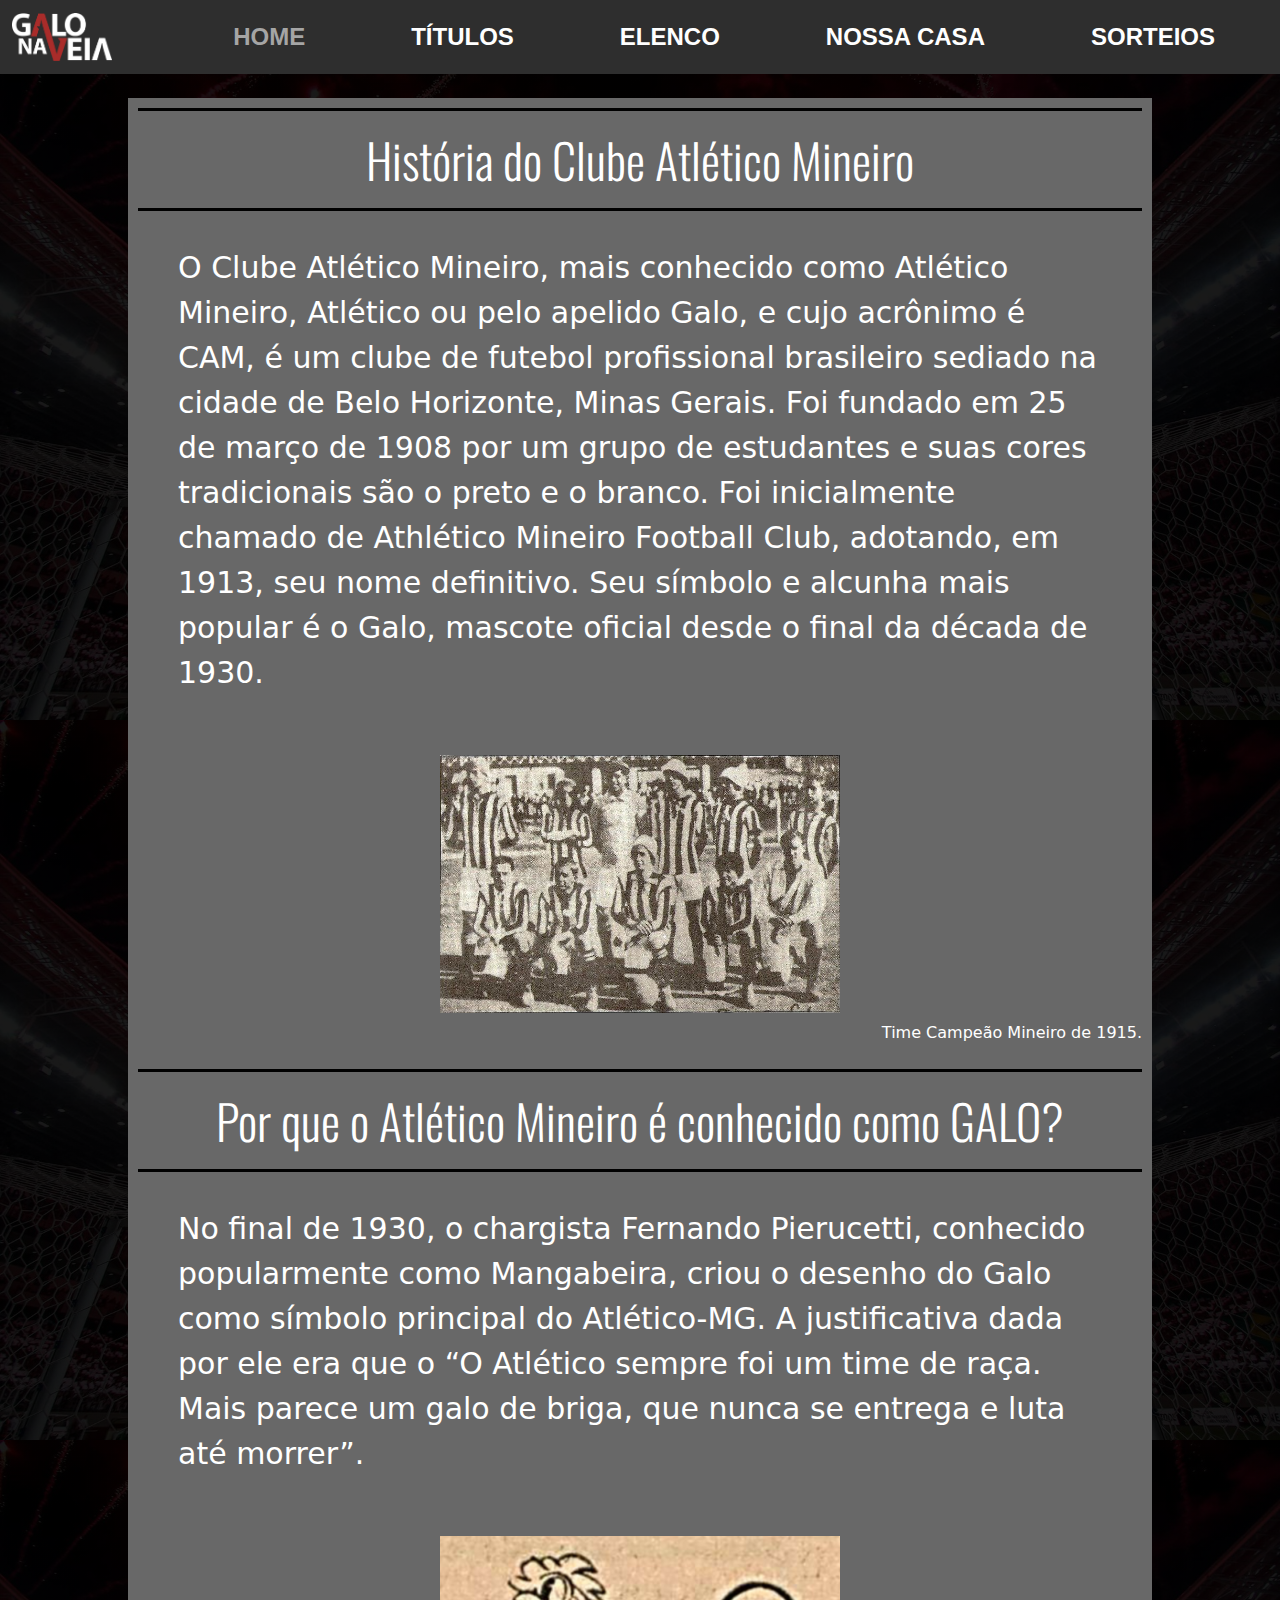
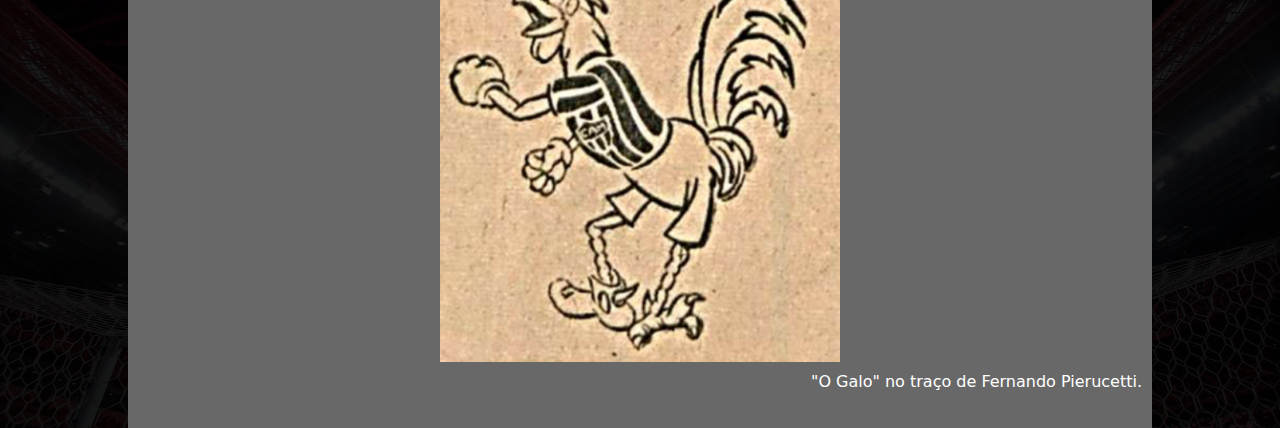
<file: index.html>
<!DOCTYPE html>
<html lang="pt-br">
<head>
    <meta charset="UTF-8">
    <meta name="viewport" content="width=device-width, initial-scale=1.0">
    <title>Site Victor</title>
    <link href="https://cdn.jsdelivr.net/npm/bootstrap@5.3.3/dist/css/bootstrap.min.css" rel="stylesheet" integrity="sha384-QWTKZyjpPEjISv5WaRU9OFeRpok6YctnYmDr5pNlyT2bRjXh0JMhjY6hW+ALEwIH" crossorigin="anonymous">
    <link rel="stylesheet" href="style.css">
    <link rel="preconnect" href="https://fonts.googleapis.com">
    <link rel="preconnect" href="https://fonts.gstatic.com" crossorigin>
    <link href="https://fonts.googleapis.com/css2?family=Oswald:wght@200..700&display=swap" rel="stylesheet">
    <link href="https://fonts.googleapis.com/css2?family=Raleway:ital,wght@0,100..900;1,100..900&display=swap" rel="stylesheet">
</head>
<body class="bg-img-home">
    <nav class="navbar navbar-expand-lg navbar-light bg-light">
        <div class="container-fluid">
            <a class="navbar-brand" href="https://galonaveia.atletico.com.br/home"><img src="imgs/logoGalo.png" alt="Logo Galo" width="100"></a>
            <button class="navbar-toggler" type="button" data-bs-toggle="collapse" data-bs-target="#navbarNav" aria-controls="navbarNav" aria-expanded="false" aria-label="Toggle navigation">
                <span class="navbar-toggler-icon"></span>
            </button>
            <div class="collapse navbar-collapse" id="navbarNav">
                <ul class="navbar-nav ms-auto">
                    <li class="nav-item">
                        <a class="nav-link active fs-4 poppins-bold" href="index.html">HOME</a>
                    </li>
                    <li class="nav-item">
                        <a class="nav-link fs-4 poppins-bold" href="indexTitulos.html">TÍTULOS</a>
                    </li>
                    <li class="nav-item">
                        <a class="nav-link fs-4 poppins-bold" href="indexElenco.html">ELENCO</a>
                    </li>
                    <li class="nav-item">
                        <a class="nav-link fs-4 poppins-bold" href="indexArena.html">NOSSA CASA</a>
                    </li>
                    <li class="nav-item">
                        <a class="nav-link fs-4 poppins-bold" href="indexSorteio.html">SORTEIOS</a>
                    </li>
                </ul>
            </div>
        </div>
    </nav>

    <div style="width: 80%;" class="container mt-4">
        <div class="text-center mb-4">
            <h1 class="display-5">História do Clube Atlético Mineiro</h1>    
        </div>

        <div class="row align-items-start mb-4">
            <div class="col-12">
                <p class="content">O Clube Atlético Mineiro, mais conhecido como Atlético Mineiro, Atlético ou pelo apelido Galo, e cujo acrônimo é CAM, é um clube de futebol profissional brasileiro sediado na cidade de Belo Horizonte, Minas Gerais. Foi fundado em 25 de março de 1908 por um grupo de estudantes e suas cores tradicionais são o preto e o branco. Foi inicialmente chamado de Athlético Mineiro Football Club, adotando, em 1913, seu nome definitivo. Seu símbolo e alcunha mais popular é o Galo, mascote oficial desde o final da década de 1930.</p>
                <img src="imgs/cam-historico.jpg" class="img-fluid mb-2" alt="Time Campeão Mineiro de 1915">
                <div class="d-flex justify-content-end" style="font-size: medium; color: white;">Time Campeão Mineiro de 1915.</div>
            </div>
        </div>

        <div class="text-center mb-4">
            <h1 class="display-5">Por que o Atlético Mineiro é conhecido como GALO?</h1>    
        </div>

        <div class="row align-items-start mb-4">
            <div class="col-12">
                <p class="content">No final de 1930, o chargista Fernando Pierucetti, conhecido popularmente como Mangabeira, criou o desenho do Galo como símbolo principal do Atlético-MG. A justificativa dada por ele era que o “O Atlético sempre foi um time de raça. Mais parece um galo de briga, que nunca se entrega e luta até morrer”.</p>
                <img src="imgs/galo-classico.webp" class="img-fluid mb-2" alt="O Galo no traço de Fernando Pierucetti">
                <div class="d-flex justify-content-end" style="font-size: medium; color: white;">"O Galo" no traço de Fernando Pierucetti.</div>
            </div>
        </div>
    </div>
    <script src="https://cdn.jsdelivr.net/npm/bootstrap@5.3.3/dist/js/bootstrap.bundle.min.js" integrity="sha384-wEmeIV1mKuiNpW5J59m4gF41qdD4WLfPjq4p3r5Ktt3zBAhe1ZBvhZT8pK1h5zo+" crossorigin="anonymous"></script>
</body>
</html>
</file>
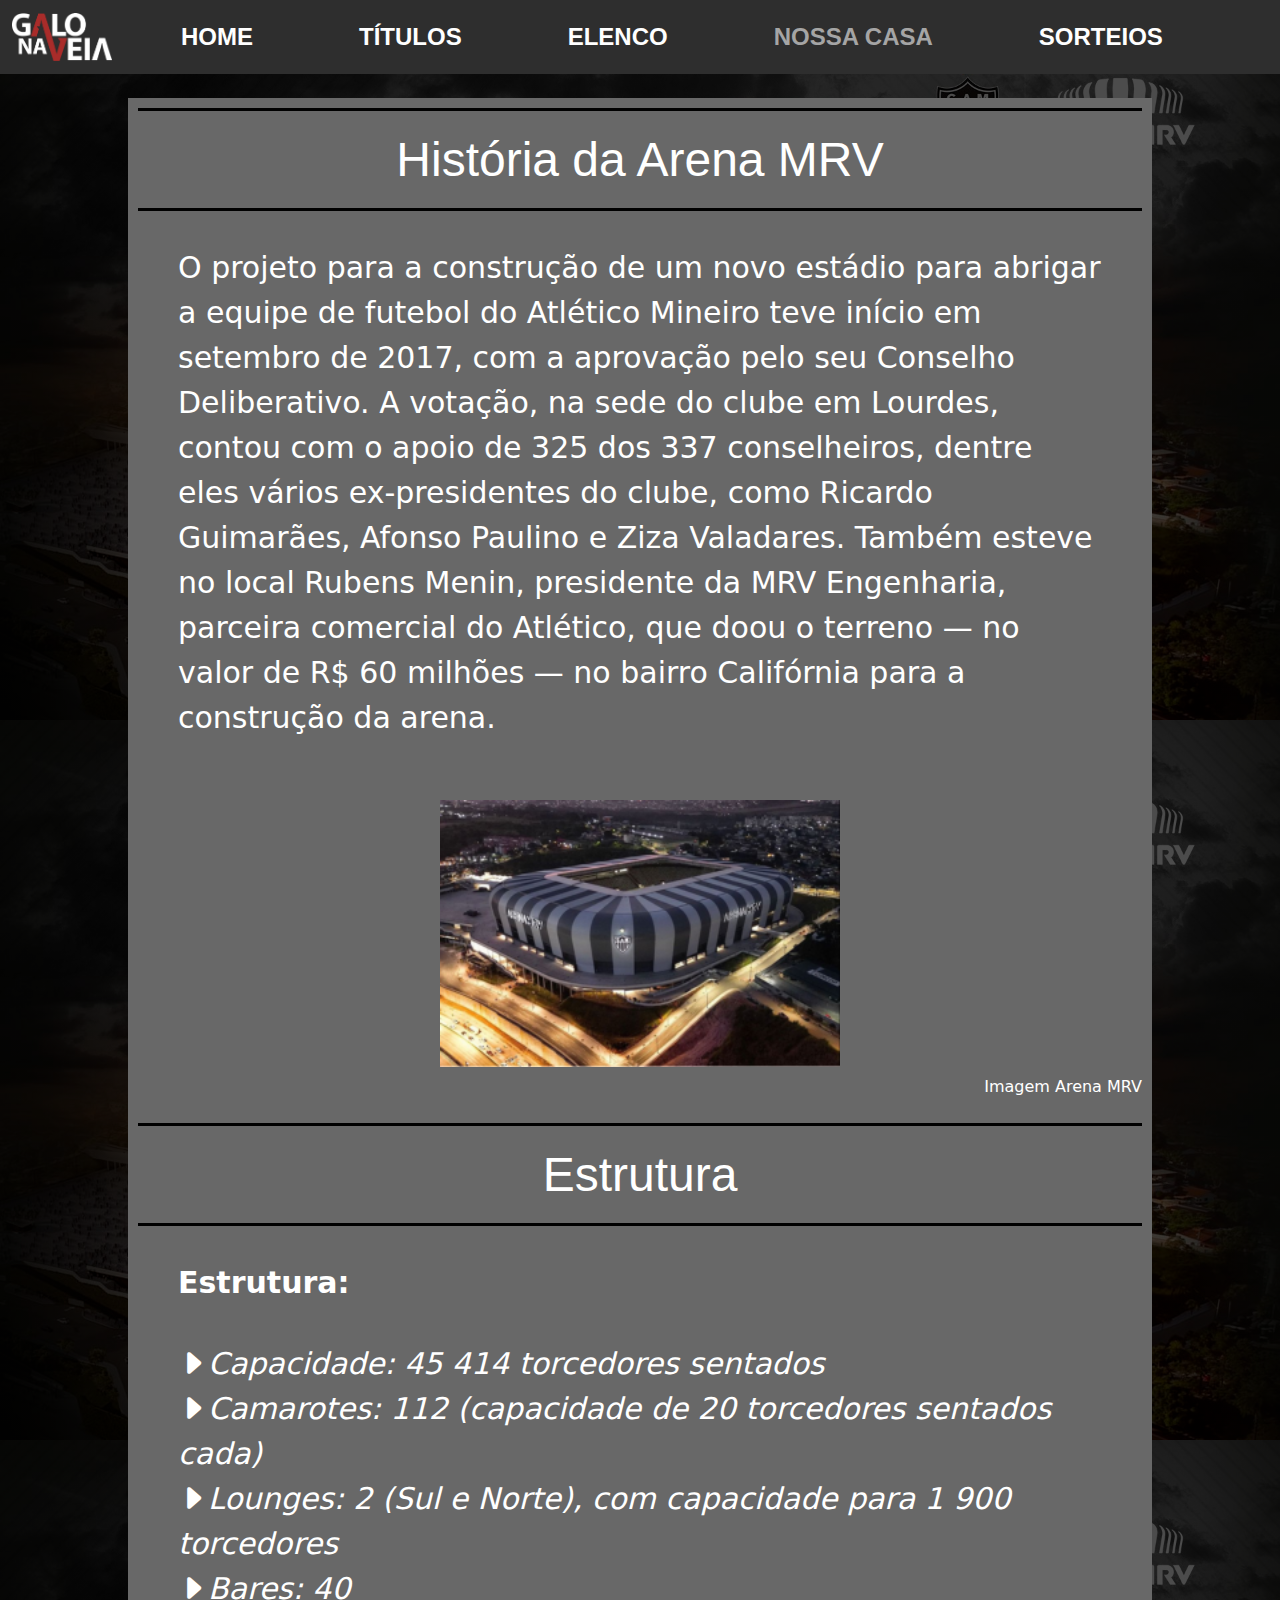
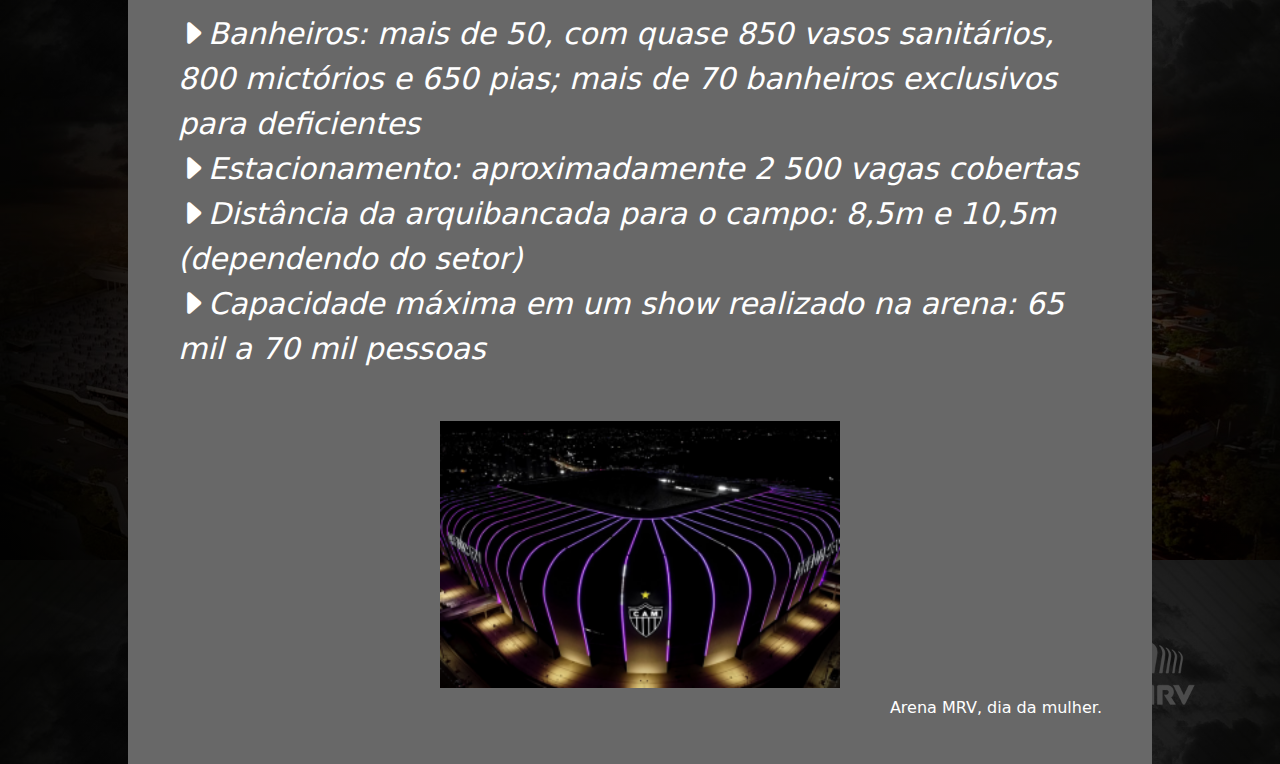
<file: indexArena.html>
<!DOCTYPE html>
<html lang="pt-br">
<head>
    <meta charset="UTF-8">
    <meta name="viewport" content="width=device-width, initial-scale=1.0">
    <title>Site Victor</title>
    <link href="https://cdn.jsdelivr.net/npm/bootstrap@5.3.3/dist/css/bootstrap.min.css" rel="stylesheet" integrity="sha384-QWTKZyjpPEjISv5WaRU9OFeRpok6YctnYmDr5pNlyT2bRjXh0JMhjY6hW+ALEwIH" crossorigin="anonymous">
    <link rel="stylesheet" href="style.css">
    <link rel="stylesheet" href="https://cdn.jsdelivr.net/npm/bootstrap-icons@1.11.3/font/bootstrap-icons.min.css">
    
</head>
<body class="bg-dark bg-img-arena">
    <nav class="navbar navbar-expand-lg bg-body-tertiary">
        <div class="container-fluid">
          <a class="navbar-brand" href="#"><img src="imgs/logoGalo.png" alt="" width="100px"></a>
          <button class="navbar-toggler" type="button" data-bs-toggle="collapse" data-bs-target="#navbarNav" aria-controls="navbarNav" aria-expanded="false" aria-label="Toggle navigation">
            <span class="navbar-toggler-icon"></span>
          </button>
          
          <div class="collapse navbar-collapse" id="navbarNav">
            <ul class="navbar-nav">
              <li class="nav-item">
                <a class="nav-link fs-4 poppins-bold" href="index.html">HOME</a>
              </li>
              <li class="nav-item">
                <a class="nav-link fs-4 poppins-bold" href="indexTitulos.html">TÍTULOS</a>
              </li>
              <li class="nav-item ">
                <a class="nav-link fs-4 poppins-bold" href="indexElenco.html">ELENCO</a>
              </li>
              <li class="nav-item ">
                <a class="nav-link active fs-4 poppins-bold" href="indexArena.html">NOSSA CASA</a>
              </li>
              <li class="nav-item ">
                <a class="nav-link fs-4 poppins-bold" href="indexSorteio.html">SORTEIOS</a>
              </li>
            </ul>
          </div>
        </div>
      </nav>

      <!--Content-->
        <div style="width: 80%;" class="container mt-4">
            <div class="text-center mb-4">
                <h1 class="display-5">História da Arena MRV</h1>    
            </div>
    
            <div class="row align-items-start mb-4">
                <div class="col-12">
                    <p class="content">O projeto para a construção de um novo estádio para abrigar a equipe de futebol do Atlético Mineiro teve início em setembro de 2017, com a aprovação pelo seu Conselho Deliberativo. A votação, na sede do clube em Lourdes, contou com o apoio de 325 dos 337 conselheiros, dentre eles vários ex-presidentes do clube, como Ricardo Guimarães, Afonso Paulino e Ziza Valadares. Também esteve no local Rubens Menin, presidente da MRV Engenharia, parceira comercial do Atlético, que doou o terreno — no valor de R$ 60 milhões — no bairro Califórnia para a construção da arena.</p>
                    <img src="imgs/foto-arena.png" class="img-fluid mb-2" style="width: 400px;" alt="Time Campeão Mineiro de 1915">
                    <div class="d-flex justify-content-end" style="font-size: medium; color: white;">Imagem Arena MRV</div>
                </div>
            </div>
    
            <div class="text-center mb-4">
                <h1 class="display-5">Estrutura</h1>    
            </div>
    
            <div class="row align-items-start mb-4">
                <div class="col-12">
                    <p class="content" style="font-weight: bold;">Estrutura:</p>
                      <div class="content">
                          <i class="bi bi-caret-right-fill">Capacidade: 45 414 torcedores sentados</i>
                          <br><i class="bi bi-caret-right-fill">Camarotes: 112 (capacidade de 20 torcedores sentados cada)</i>
                          <br><i class="bi bi-caret-right-fill">Lounges: 2 (Sul e Norte), com capacidade para 1 900 torcedores</i>
                          <br><i class="bi bi-caret-right-fill">Bares: 40</i>
                          <br><i class="bi bi-caret-right-fill">Banheiros: mais de 50, com quase 850 vasos sanitários, 800 mictórios e 650 pias; mais de 70 banheiros exclusivos para deficientes</i>
                          <br><i class="bi bi-caret-right-fill">Estacionamento: aproximadamente 2 500 vagas cobertas</i>
                          <br><i class="bi bi-caret-right-fill">Distância da arquibancada para o campo: 8,5m e 10,5m (dependendo do setor)</i>
                          <br><i class="bi bi-caret-right-fill">Capacidade máxima em um show realizado na arena: 65 mil a 70 mil pessoas</i>
                          <img src="imgs/foto-arena2.png" class="img-fluid mb-2" alt="O Galo no traço de Fernando Pierucetti">
                          <div class="d-flex justify-content-end" style="font-size: medium; color: white;">Arena MRV, dia da mulher.</div>
                      </div>
                </div>
            </div>
        </div>
        <script src="https://cdn.jsdelivr.net/npm/bootstrap@5.3.3/dist/js/bootstrap.bundle.min.js" integrity="sha384-wEmeIV1mKuiNpW5J59m4gF41qdD4WLfPjq4p3r5Ktt3zBAhe1ZBvhZT8pK1h5zo+" crossorigin="anonymous"></script>

</body>
</html>
</file>
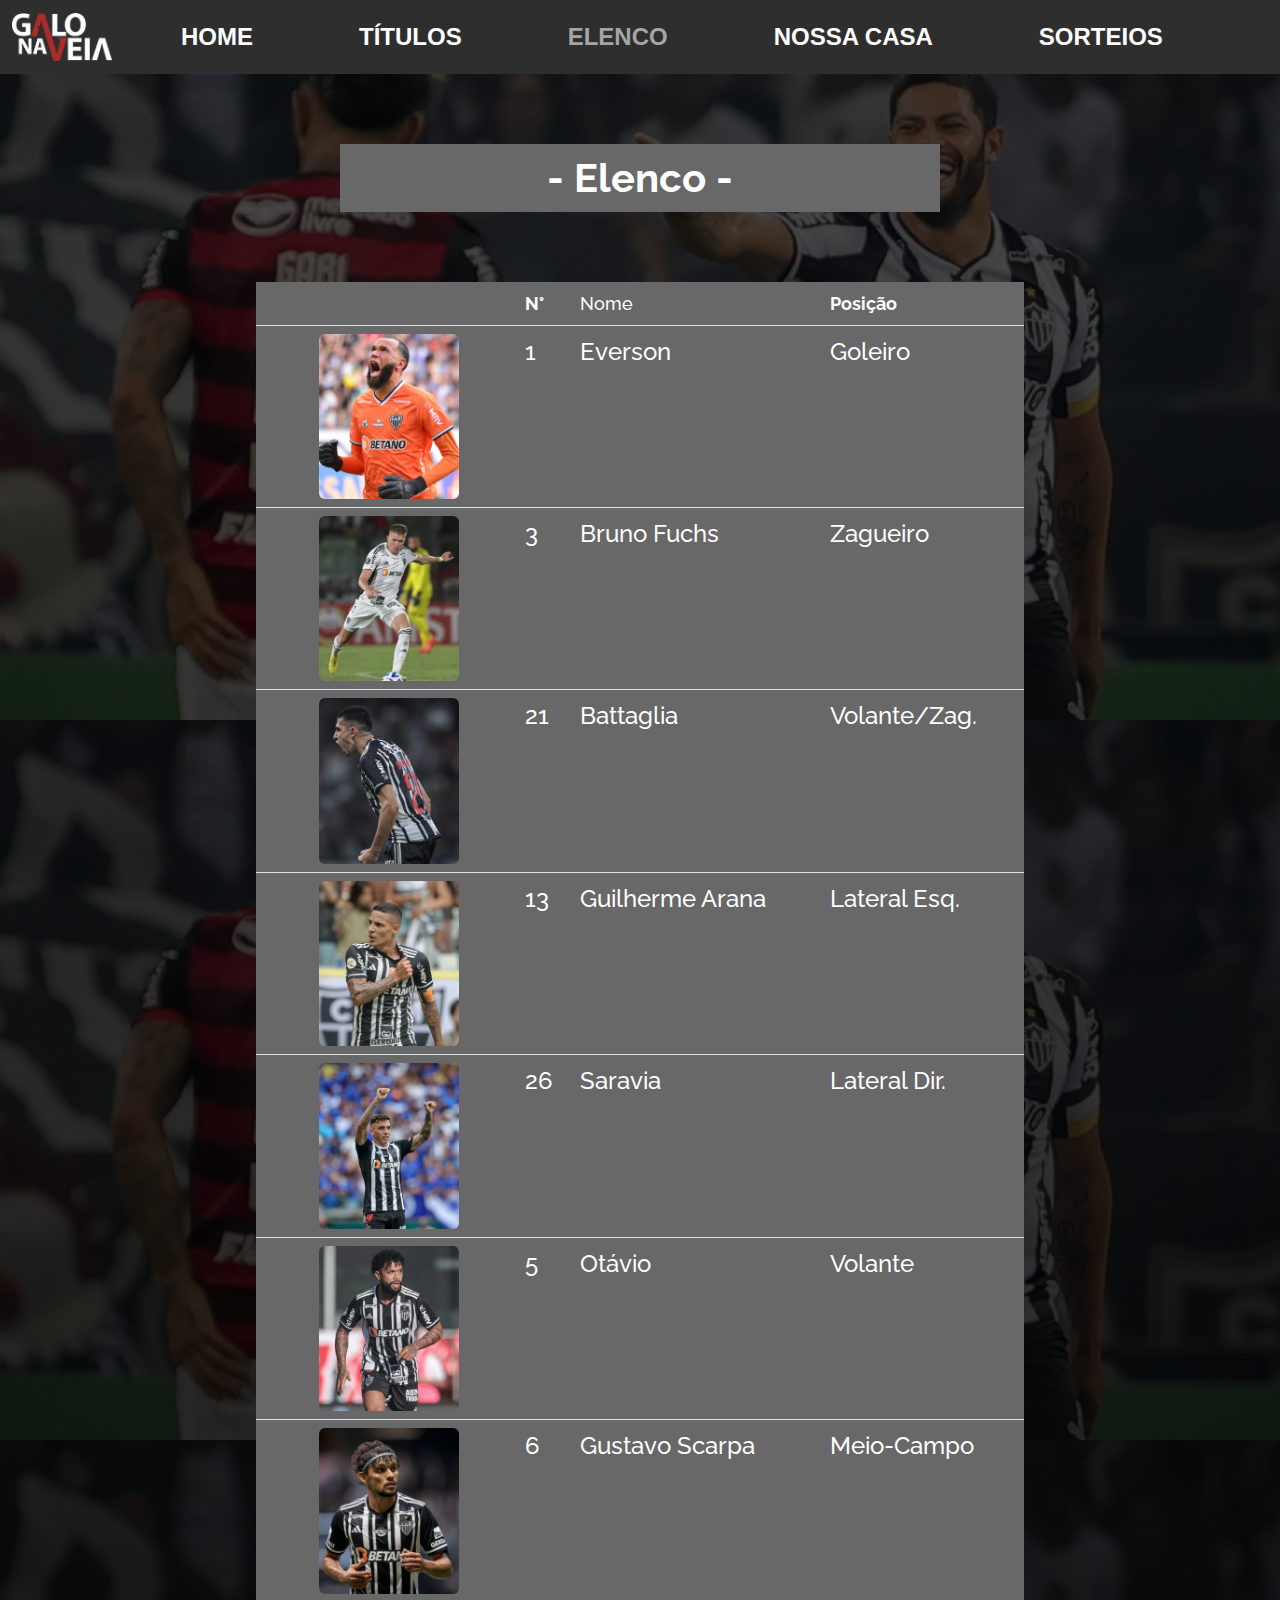
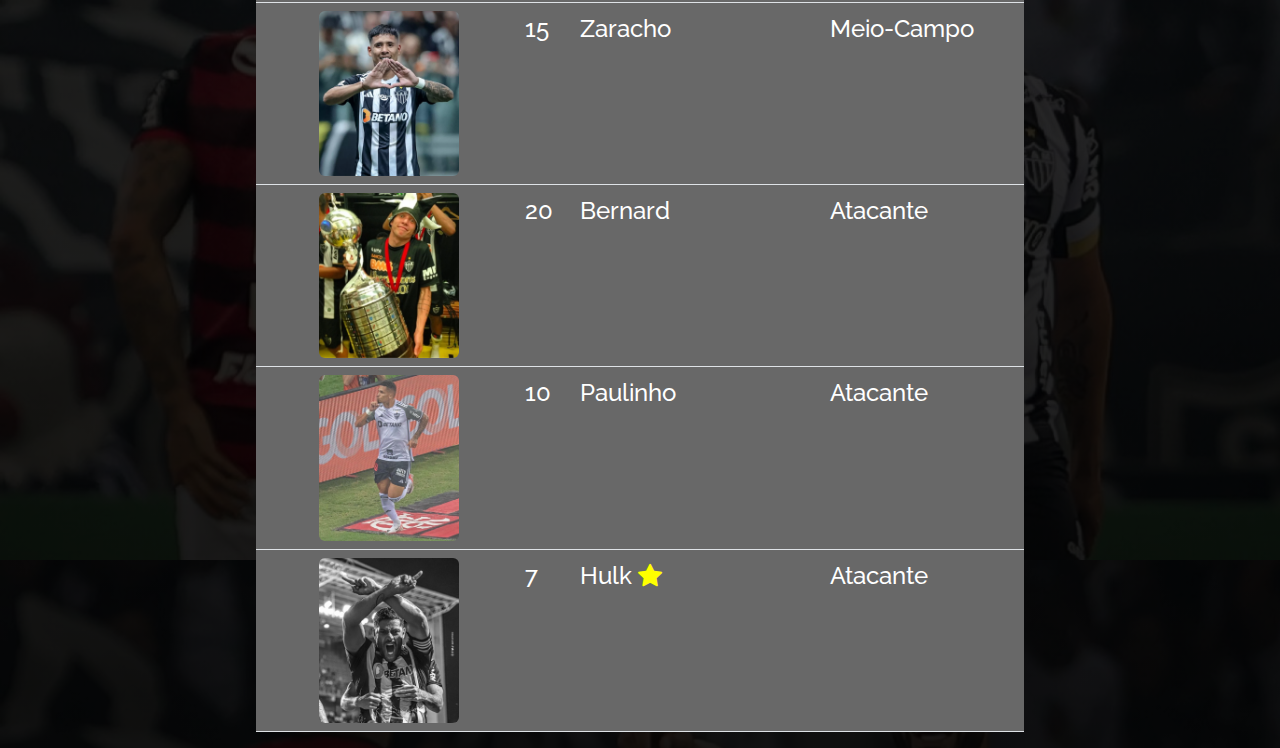
<file: indexElenco.html>
<!DOCTYPE html>
<html lang="pt-br">
<head>
    <meta charset="UTF-8">
    <meta name="viewport" content="width=device-width, initial-scale=1.0">
    <title>Site Victor</title>
    <link href="https://cdn.jsdelivr.net/npm/bootstrap@5.3.3/dist/css/bootstrap.min.css" rel="stylesheet" integrity="sha384-QWTKZyjpPEjISv5WaRU9OFeRpok6YctnYmDr5pNlyT2bRjXh0JMhjY6hW+ALEwIH" crossorigin="anonymous">
    <link rel="stylesheet" href="style.css" type="text/css">
    <link rel="stylesheet" href="https://cdn.jsdelivr.net/npm/bootstrap-icons@1.11.3/font/bootstrap-icons.min.css">
    <link rel="preconnect" href="https://fonts.googleapis.com">
    <link rel="preconnect" href="https://fonts.gstatic.com" crossorigin>
    <link href="https://fonts.googleapis.com/css2?family=Oswald:wght@200..700&display=swap" rel="stylesheet">
    <link href="https://fonts.googleapis.com/css2?family=Raleway:ital,wght@0,100..900;1,100..900&display=swap" rel="stylesheet">
    
</head>
<body class="bg-img-elenco">
    <nav class="navbar navbar-expand-lg bg-body-tertiary">
        <div class="container-fluid">
          <a class="navbar-brand" href="#"><img src="imgs/logoGalo.png" alt="" width="100px"></a>
          <button class="navbar-toggler" type="button" data-bs-toggle="collapse" data-bs-target="#navbarNav" aria-controls="navbarNav" aria-expanded="false" aria-label="Toggle navigation">
            <span class="navbar-toggler-icon"></span>
          </button>
          
          <div class="collapse navbar-collapse" id="navbarNav">
            <ul class="navbar-nav">
              <li class="nav-item">
                <a class="nav-link fs-4 poppins-bold" href="index.html">HOME</a>
              </li>
              <li class="nav-item">
                <a class="nav-link fs-4 poppins-bold" href="indexTitulos.html">TÍTULOS</a>
              </li>
              <li class="nav-item ">
                <a class="nav-link active fs-4 poppins-bold" href="indexElenco.html">ELENCO</a>
              </li>
              <li class="nav-item ">
                <a class="nav-link fs-4 poppins-bold" href="indexArena.html">NOSSA CASA</a>
              </li>
              <li class="nav-item ">
                <a class="nav-link fs-4 poppins-bold" href="indexSorteio.html">SORTEIOS</a>
              </li>
            </ul>
          </div>
        </div>
      </nav>
      <p class="h1 title-elenco raleway mx-auto"> - Elenco - </p>
      <div class="tabela">
        
        <table style="width: 60%; margin-top: 70px;" class="raleway table mx-auto tabela">
          
          <thead>
            <tr>
              <th class="raleway" scope="col"></th>
              <th scope="col">N°</th>
              <th class="raleway" scope="col">Nome</th>
              <th scope="col">Posição</th>
            </tr>
          </thead>
          <tbody>
            <tr class="raleway">
              <th scope="row"><img class="rounded" width="140px;" src="imgs/foto-everson.png" alt=""></th>
              <td>1</td>
              <td>Everson</td>
              <td>Goleiro</td>
            </tr>
            <tr>
              <th scope="row"><img class="rounded" width="140px" src="imgs/foto-fuchs.png" alt=""></th>
              <td>3</td>
              <td>Bruno Fuchs</td>
              <td>Zagueiro</td>
            </tr>
            <tr>
              <th scope="row"><img class="rounded" width="140px" src="imgs/foto-battaglia.png" alt=""></th>
              <td>21</td>
              <td>Battaglia</td>
              <td>Volante/Zag.</td>
            </tr>
            <tr>
              <th scope="row"><img class="rounded" width="140px" src="imgs/foto-arana.png" alt=""></th>
              <td>13</td>
              <td>Guilherme Arana</td>
              <td>Lateral Esq.</td>
            </tr>
            <tr>
              <th scope="row"><img class="rounded" width="140px" src="imgs/foto-saravia.png" alt=""></th>
              <td>26</td>
              <td>Saravia</td>
              <td>Lateral Dir.</td>
            </tr>
            <tr>
              <th scope="row"><img class="rounded" width="140px" src="imgs/foto-otavio.png" alt=""></th>
              <td>5</td>
              <td>Otávio</td>
              <td>Volante</td>
            </tr>
            <tr>
              <th scope="row"><img class="rounded" width="140px" src="imgs/foto-scarpa.png" alt=""></th>
              <td>6</td>
              <td>Gustavo Scarpa</td>
              <td>Meio-Campo</td>
            </tr>
            <tr>
              <th scope="row"><img class="rounded" width="140px" src="imgs/foto-zaracho.png" alt=""></th>
              <td>15</td>
              <td>Zaracho</td>
              <td>Meio-Campo</td>
            </tr>
            
            <tr>
              <th scope="row"><img class="rounded" width="140px" src="imgs/foto-bernard.png" alt=""></th>
              <td>20</td>
              <td>Bernard</td>
              <td>Atacante</td>
            </tr>
            <tr>
              <th scope="row"><img class="rounded" width="140px" src="imgs/foto-paulinho.png" alt=""></th>
              <td>10</td>
              <td>Paulinho</td>
              <td>Atacante</td>
            </tr>
            <tr>
              <th scope="row"><img class="rounded" width="140px" src="imgs/foto-hulk.png" alt=""></th>
              <td>7</td>
              <td>Hulk <i style="color: yellow;" class="bi bi-star-fill"></i></td>
              <td>Atacante</td>
            </tr>
            
          </tbody>
        </table>
      </div>
</body>
</html>
</file>
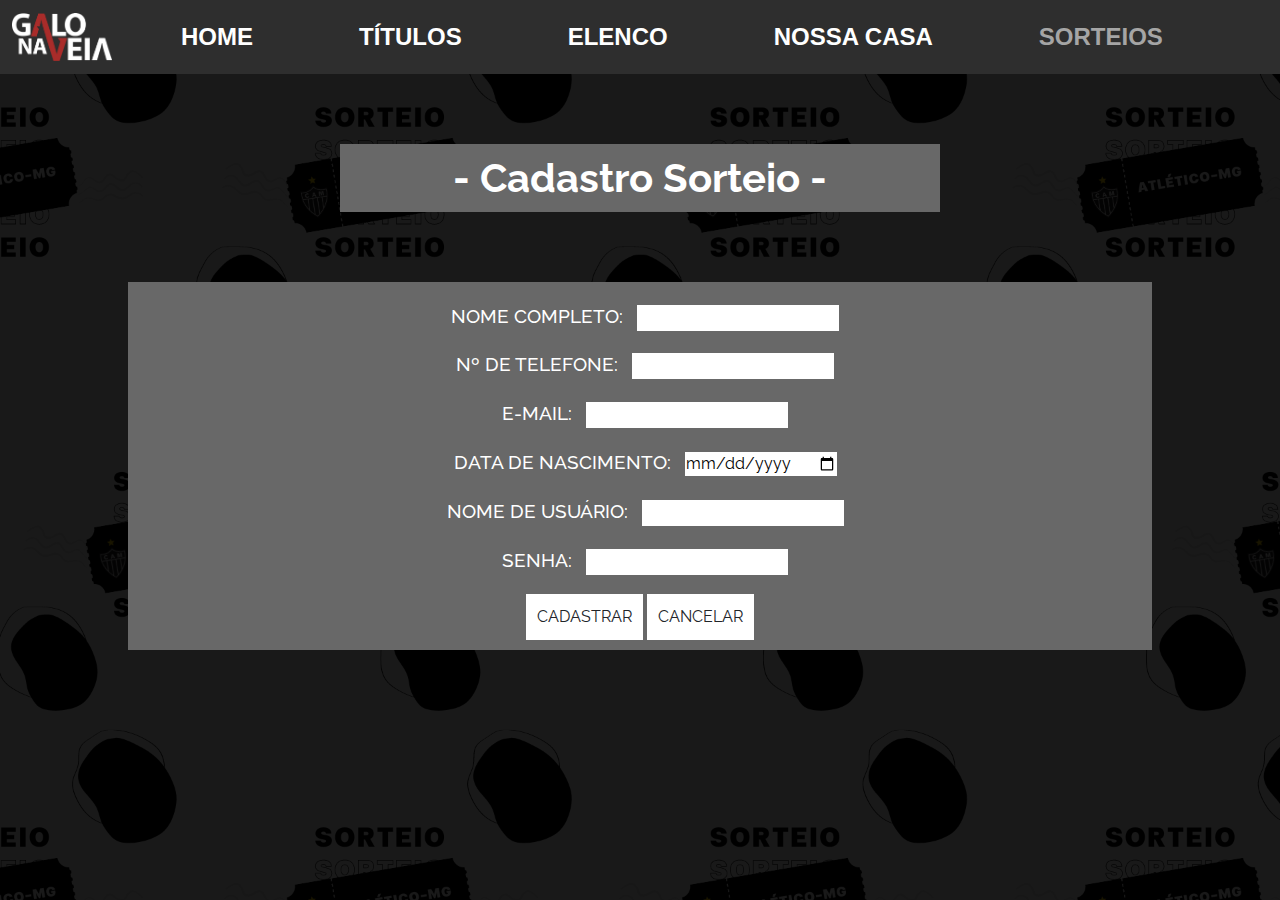
<file: indexSorteio.html>
<!DOCTYPE html>
<html lang="pt-br">
<head>
    <meta charset="UTF-8">
    <meta name="viewport" content="width=device-width, initial-scale=1.0">
    <title>Site Victor</title>
    <link href="https://cdn.jsdelivr.net/npm/bootstrap@5.3.3/dist/css/bootstrap.min.css" rel="stylesheet" integrity="sha384-QWTKZyjpPEjISv5WaRU9OFeRpok6YctnYmDr5pNlyT2bRjXh0JMhjY6hW+ALEwIH" crossorigin="anonymous">
    <link rel="stylesheet" href="style.css">
    <link rel="preconnect" href="https://fonts.googleapis.com">
    <link rel="preconnect" href="https://fonts.gstatic.com" crossorigin>
    <link href="https://fonts.googleapis.com/css2?family=Oswald:wght@200..700&display=swap" rel="stylesheet">
    <link href="https://fonts.googleapis.com/css2?family=Raleway:ital,wght@0,100..900;1,100..900&display=swap" rel="stylesheet">
    
    
</head>
<body class="bg-img-sorteio">
    <nav class="navbar navbar-expand-lg bg-dark">
        <div class="container-fluid">
          <a class="navbar-brand" href="#"><img src="imgs/logoGalo.png" alt="" width="100px"></a>
          <button class="navbar-toggler" type="button" data-bs-toggle="collapse" data-bs-target="#navbarNav" aria-controls="navbarNav" aria-expanded="false" aria-label="Toggle navigation">
            <span class="navbar-toggler-icon"></span>
          </button>
          
          <div class="collapse navbar-collapse" id="navbarNav">
            <ul class="navbar-nav">
              <li class="nav-item">
                <a class="nav-link fs-4 poppins-bold" href="index.html">HOME</a>
              </li>
              <li class="nav-item">
                <a class="nav-link fs-4 poppins-bold" href="indexTitulos.html">TÍTULOS</a>
              </li>
              <li class="nav-item ">
                <a class="nav-link fs-4 poppins-bold" href="indexElenco.html">ELENCO</a>
              </li>
              <li class="nav-item ">
                <a class="nav-link fs-4 poppins-bold" href="indexArena.html">NOSSA CASA</a>
              </li>
              <li class="nav-item ">
                <a class="nav-link active fs-4 poppins-bold" href="indexSorteio.html">SORTEIOS</a>
              </li>
            </ul>
          </div>
        </div>
      </nav>


      <!--Forms-->

      <p class="h1 title-elenco raleway mx-auto"> - Cadastro Sorteio - </p>
    <form style="width: 60%; margin-top: 70px;" id="cadastroForm" class="container text-center container-form raleway">
      
        <label for="nomeCompleto" class="">NOME COMPLETO:</label>
        <input  type="text" id="nomeCompleto" name="nomeCompleto" required><br>

        <label for="telefone">Nº DE TELEFONE:</label>
        <input type="tel" id="telefone" name="telefone" required><br>

        <label for="email">E-MAIL:</label>
        <input type="email" id="email" name="email" required><br>

        <label for="dataNascimento">DATA DE NASCIMENTO:</label>
        <input type="date" id="dataNascimento" name="dataNascimento" required><br>

        <label for="nomeUsuario">NOME DE USUÁRIO:</label>
        <input type="text" id="nomeUsuario" name="nomeUsuario" required><br>

        <label for="senha">SENHA:</label>
        <input type="password" id="senha" name="senha" required><br>

        <button class="btn" type="button" id="cadastrarBtn">CADASTRAR</button>
        <button class="btn" type="button" id="cancelarBtn">CANCELAR</button>
    </form>

    <div id="resultado"></div>
</body>

<script src="script.js"></script>
</html>
</file>
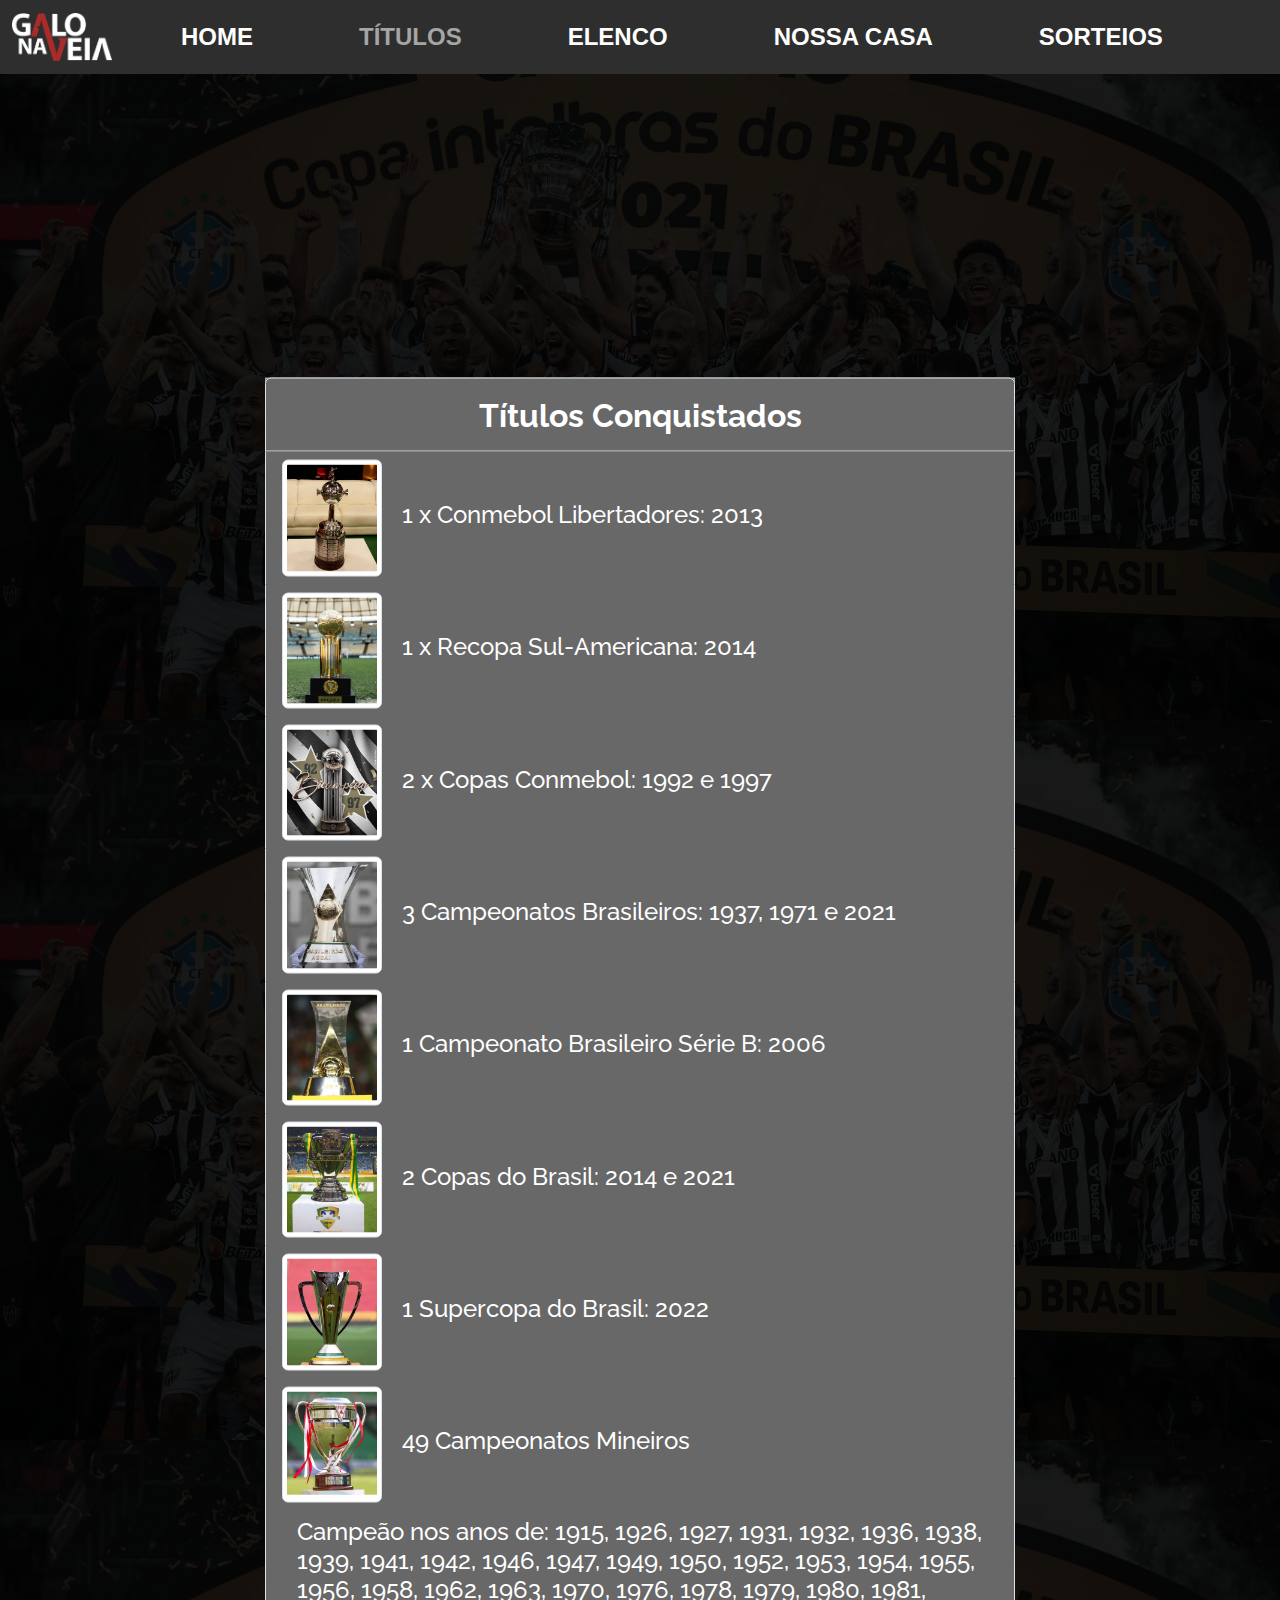
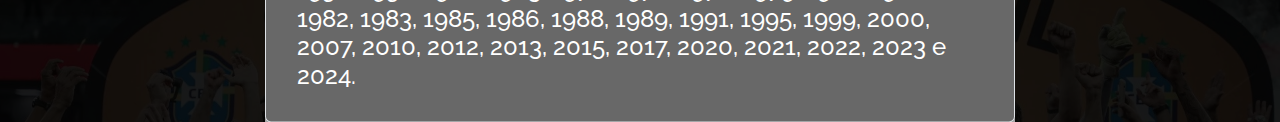
<file: indexTitulos.html>
<!DOCTYPE html>
<html lang="pt-br">
<head>
    <meta charset="UTF-8">
    <meta name="viewport" content="width=device-width, initial-scale=1.0">
    <title>Site Victor</title>
    <link href="https://cdn.jsdelivr.net/npm/bootstrap@5.3.3/dist/css/bootstrap.min.css" rel="stylesheet" integrity="sha384-QWTKZyjpPEjISv5WaRU9OFeRpok6YctnYmDr5pNlyT2bRjXh0JMhjY6hW+ALEwIH" crossorigin="anonymous">
    <link rel="stylesheet" href="style.css">
    <link rel="preconnect" href="https://fonts.googleapis.com">
    <link rel="preconnect" href="https://fonts.gstatic.com" crossorigin>
    <link href="https://fonts.googleapis.com/css2?family=Raleway:wght@483&display=swap" rel="stylesheet">
    
</head>
<body class="bg-img-titulos">
    <nav class="navbar navbar-expand-lg bg-body-tertiary">
        <div class="container-fluid">
          <a class="navbar-brand" href="https://galonaveia.atletico.com.br/home"><img src="imgs/logoGalo.png" alt="" width="100px"></a>
          <button class="navbar-toggler" type="button" data-bs-toggle="collapse" data-bs-target="#navbarNav" aria-controls="navbarNav" aria-expanded="false" aria-label="Toggle navigation">
            <span class="navbar-toggler-icon"></span>
          </button>
          
          <div class="collapse navbar-collapse" id="navbarNav">
            <ul class="navbar-nav">
              <li class="nav-item">
                <a class="nav-link fs-4 poppins-bold" href="index.html">HOME</a>
              </li>
              <li class="nav-item">
                <a class="nav-link active fs-4 poppins-bold" href="indexTitulos.html">TÍTULOS</a>
              </li>
              <li class="nav-item ">
                <a class="nav-link fs-4 poppins-bold" href="indexElenco.html">ELENCO</a>
              </li>
              <li class="nav-item ">
                <a class="nav-link fs-4 poppins-bold" href="indexArena.html">NOSSA CASA</a>
              </li>
              <li class="nav-item ">
                <a class="nav-link fs-4 poppins-bold" href="indexSorteio.html">SORTEIOS</a>
              </li>
            </ul>
          </div>
        </div>
      </nav>


      <!--Títulos do Galo-->
      <div id="lista-titulos" style="margin-top: 150px;" class="position-absolute top-100 start-50 translate-middle">
        <ul class="list-group">
          <li class="list-group-item "><h1 style="font-family: raleway ;"  class="title-lista justify-content-center">Títulos Conquistados</h1></li>
          <li class="list-group-item " style="border-bottom: none;">
            <img style="width: 100px;" src="imgs/trofeu-liberta.jpg" class="img-thumbnail d-inline" alt="...">
            <h4 class="d-inline raleway">1 x Conmebol Libertadores: 2013</h4>
          </li>

          <li class="list-group-item" style="border-bottom: none;">
            <img style="width: 100px;" src="imgs/trofeu-recopa.png" class="img-thumbnail d-inline" alt="">
            <h4 class="d-inline raleway">1 x Recopa Sul-Americana: 2014</h4>
          </li>

          <li class="list-group-item" style="border-bottom: none;">
            <img style="width: 100px;" src="imgs/trofeu-conmebol.png" class="img-thumbnail d-inline" alt="">
            <h4 class="d-inline raleway">2 x Copas Conmebol: 1992 e 1997</h4>
          </li>

          <li class="list-group-item" style="border-bottom: none;">
            <img style="width: 100px;" src="imgs/trofeu-brasileirao.png" class="img-thumbnail d-inline" alt="">
            <h4 class="d-inline raleway">3 Campeonatos Brasileiros: 1937, 1971 e 2021</h4>
          </li>
          
          <li class="list-group-item" style="border-bottom: none;">
            <img style="width: 100px;" src="imgs/trofeu-brasileirao-b.png" class="img-thumbnail d-inline" alt="">
            <h4 class="d-inline raleway">1 Campeonato Brasileiro Série B: 2006</h4>
          </li>

          <li class="list-group-item" style="border-bottom: none;">
            <img style="width: 100px;" src="imgs/trofeu-cdb.png" class="img-thumbnail d-inline" alt="">
            <h4 class="d-inline raleway">2 Copas do Brasil: 2014 e 2021</h4>
          </li>

          <li class="list-group-item" style="border-bottom: none;">
            <img style="width: 100px;" src="imgs/trofeu-supercopa.png" class="img-thumbnail d-inline" alt="">
            <h4 class="d-inline raleway">1 Supercopa do Brasil: 2022</h4>
          </li>

          <li class="list-group-item">
            <img style="width: 100px;" src="imgs/trofeu-mineiro.png" class="img-thumbnail d-inline" alt="">
            <h4 class="d-inline raleway">49 Campeonatos Mineiros</h4>
            <h4 class="d-block raleway">Campeão nos anos de: 1915, 1926, 1927, 1931, 1932, 1936, 1938, 1939, 1941, 1942, 1946, 1947, 1949, 1950, 1952, 1953, 1954, 1955, 1956, 1958, 1962, 1963, 1970, 1976, 1978, 1979, 1980, 1981, 1982, 1983, 1985, 1986, 1988, 1989, 1991, 1995, 1999, 2000, 2007, 2010, 2012, 2013, 2015, 2017, 2020, 2021, 2022, 2023 e 2024.</h4>
          </li>
        </ul>
      </div>
     
</body>
</html>
</file>
<file: style.css>
/* Backgrounds com baixo brilho*/

.bg-img-home{
    background: linear-gradient(rgba(0, 0, 0, 0.9), rgba(0, 0, 0, 0.9)), url("imgs/bg-home.jpg");
    background-size: 100% ;
}

.bg-img-titulos{
    background: linear-gradient(rgba(0, 0, 0, 0.9), rgba(0, 0, 0, 0.9)), url("imgs/bg-titulos.webp");
    background-size: 100% ;
}

.bg-img-elenco{
    background: linear-gradient(rgba(0, 0, 0, 0.7), rgba(0, 0, 0, 0.9)), url("imgs/bg-elenco.jpg");
    background-size: 100% ;
}

.bg-img-arena{
    background: linear-gradient(rgba(0, 0, 0, 0.7), rgba(0, 0, 0, 0.7)), url("imgs/bg-arena.jpg");
    background-size: 100% ;
}

.bg-img-sorteio{
    background: linear-gradient(rgba(0, 0, 0, 0.9), rgba(0, 0, 0, 0.9)), url("imgs/bg-sorteio.png");
    background-size: 100% ;
}

/* Barra de Navegação */
.navbar {
    background-color: rgb(46, 46, 46) !important    ; 
    color: black; 
}

.nav-link{
    font-size: bold !important;
    color: white !important;
    margin-bottom: auto;
    margin-top: auto;
}

.active {
    font-size: bold;
    color: rgb(165, 165, 165) !important;
}

.nav-item {

    border: none;
    border-radius: 10px;
    padding: 0px;
    margin: 0 45px;
}


/* Font Poppins */
.poppins-semibold {
    font-family: "Poppins", sans-serif !important;
    font-weight: 400;
    font-style: normal;
  }
  
.poppins-bold {
    font-family: "Poppins", sans-serif!important;
    font-weight: 600;
    font-style: normal;
  }



.raleway {
  font-family: "Raleway", sans-serif;
  font-optical-sizing: auto;
  font-weight: 483;
  font-style: normal;
}
  
 



  /* Footer */

footer {
    width: 100%;
    padding: 10px;
    display: flex;
    justify-content: center;
    align-items: center;
    background:  rgb(46, 46, 46);
    color: #ffffff;
    box-sizing: border-box;
    margin: 50px auto 0px auto;
    font-family: "Poppins", sans-serif!important;
    font-weight: 600;
    font-style: normal;
    letter-spacing: 1px;
    
  }

.footer {
    margin: 15px auto;
}

/* Container Home */

.container {
    width: 80% !important;
    background-color: rgb(104, 104, 104);
    justify-content: center;
    margin-right: auto;
    margin-left: auto;
    align-items: center;
    padding: 10px;
    box-shadow: 0 0 rgba(0, 0, 0, 0.9);
}

.display-5{
    color: #ffffff;
    font-family: "Oswald", sans-serif;
    padding: 20px;
    background-color: rgb(104, 104, 104);
    margin: auto auto;
    border-bottom: solid #000;
    border-top: solid #000;
 }

.content {
    color: #ffffff;
    font-weight: 200;
    padding: 10px 40px 10px 40px;
    font-size: 30px;
}


/* Imagens */

.img-fluid{
    border: none;
    display: flex;
    margin: 50px auto 10px;
    box-sizing: border-box;
    width: 400px;
    
}

.img {
    border: none;
    display: flex;
    margin: 50px auto;
    height: 600px;
}

.img-fluid2{
    border: none;
    display: flex;
    margin: 50px auto;
    box-sizing: border-box;
    width: 350px;
}

.img2 {
    border: none;
    display: flex;
    margin: 50px auto;
    height: 600px!important;
    
}

/* Aba de Títulos*/

.list-group {
    background-color: rgb(104, 104, 104);    
    width: 750px !important;
    color: rgb(104, 104, 104);
    display: grid;
    border: none;
}

.list-group-item {
    background-color: rgb(104, 104, 104);
}

.list-group-border {
    background-color: rgb(104, 104, 104);
    border: gray solid;
}

.li {
    background-color: rgb(104, 104, 104)    ;
}

.title-lista {
    color: #FFF;
    align-items: center !important;
    font-size: xx-large;
    width: 100%;
    justify-content: center !important;
    display: grid;
    font-weight: bolder;
    font-family: raleway;
    padding-top: 10px;
}

h4 {
    padding: 15px;
    justify-self: center !important;
    display: grid !important;
    color: #fff;
}

#lista-titulos {
    background-color: rgb(165, 165, 165) !important;
}

/* Tabela elenco */

.tabela th {
    background-color: rgb(104, 104, 104) !important; /* Cor de fundo do cabeçalho */
    color: #fff !important; /* Cor do texto do cabeçalho */
    font-size: large;
}

.tabela td {
    background-color: rgb(104, 104, 104) !important; /* Cor de fundo do cabeçalho */
    color: #fff !important; /* Cor do texto do cabeçalho */
    font-size: x-large;
}

.rounded {
    margin-left: 55px !important;
}

.title-elenco {
    background-color: rgb(104, 104, 104);
    border: none 1px white;
    color: white;
    width: 600px;
    padding: 10px;
    margin-top: 70px;
    align-content: center;
    display: grid;
    justify-content: center;
    font-weight: bolder;
}

.bi-caret-right-fill {
    width: 15px !important;
}


/*Forms*/

.container-form {
    color: white !important;
    padding: 10px;
    margin-bottom: 70px;
}

label {
    color: white;
    padding: 10px;
    font-family: raleway;
    font-size: larger;
    
}

input {
    border: none;
}

input:empty {
    opacity: 1;

}

input:focus {
    opacity: 1;
}


.btn {
    background-color: white;
    margin-top: 10px;
    padding: 10px;
    border-radius: 0;
}
</file>
